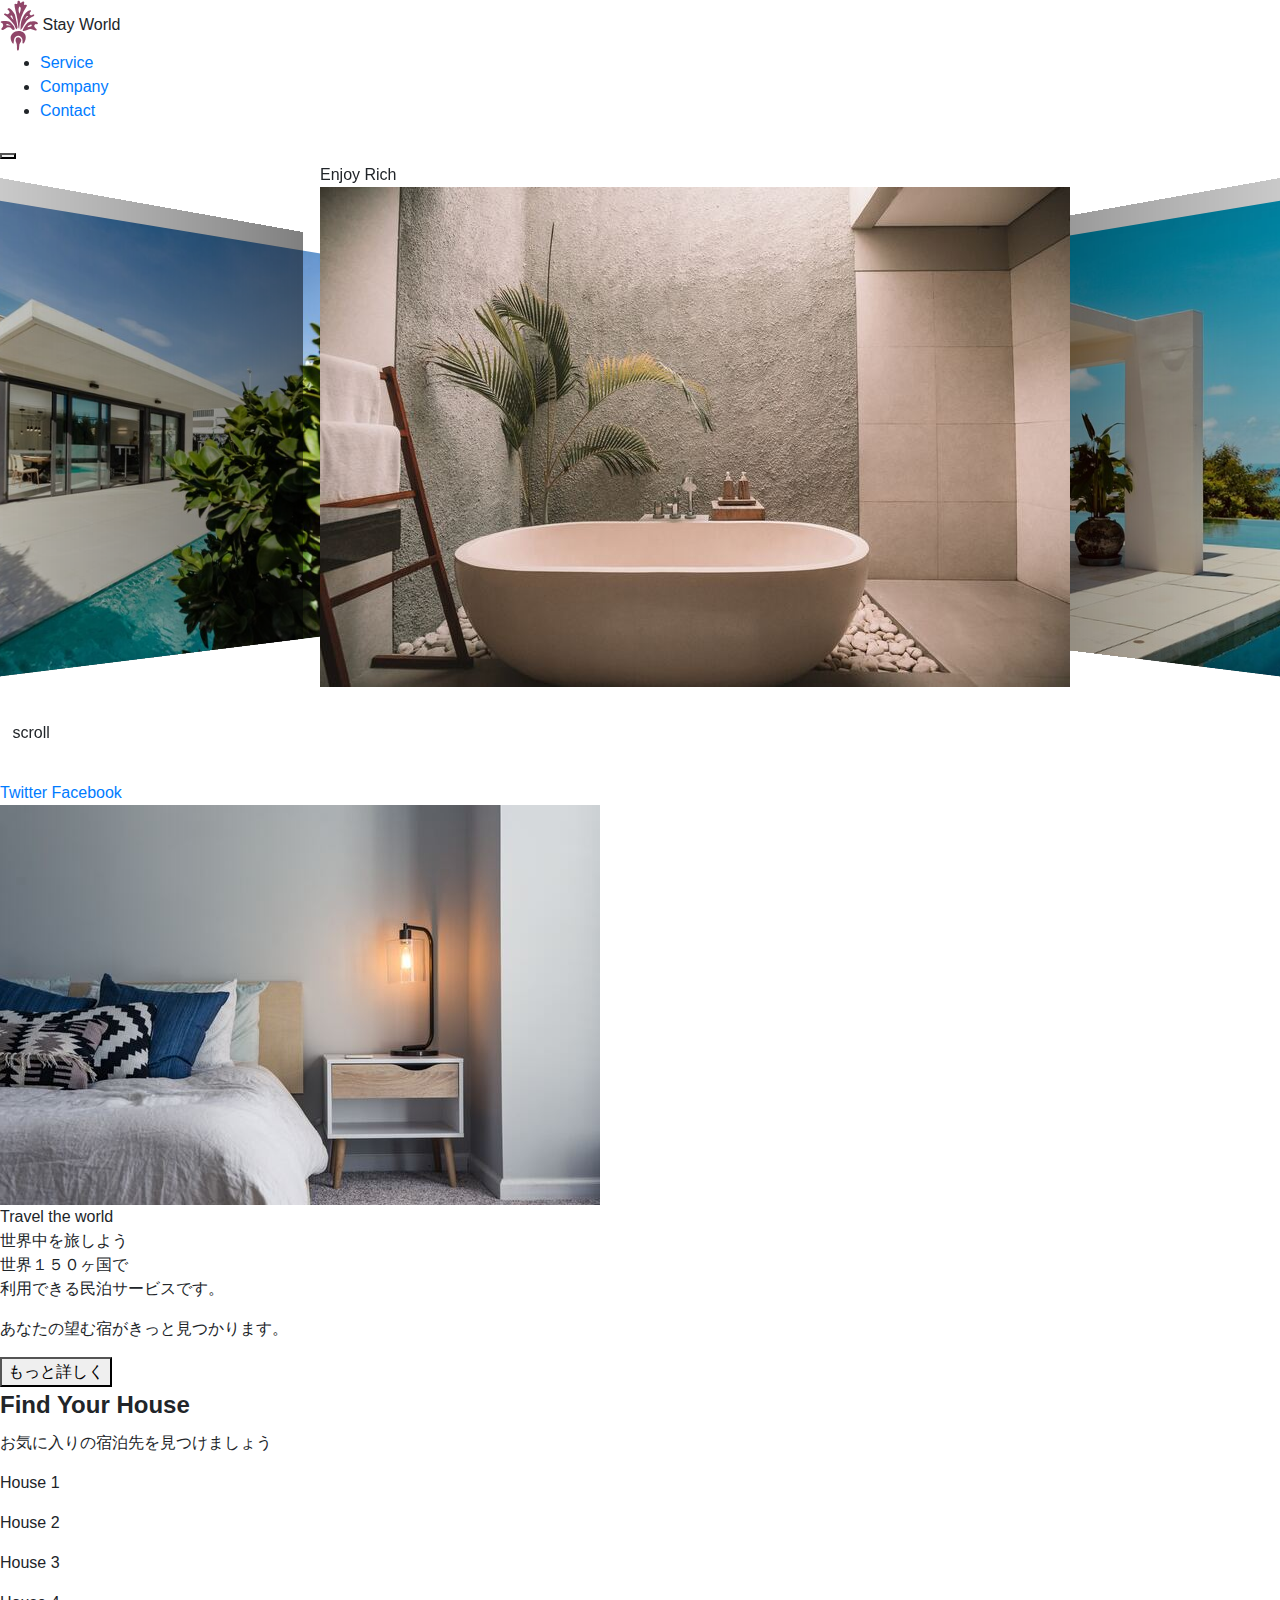
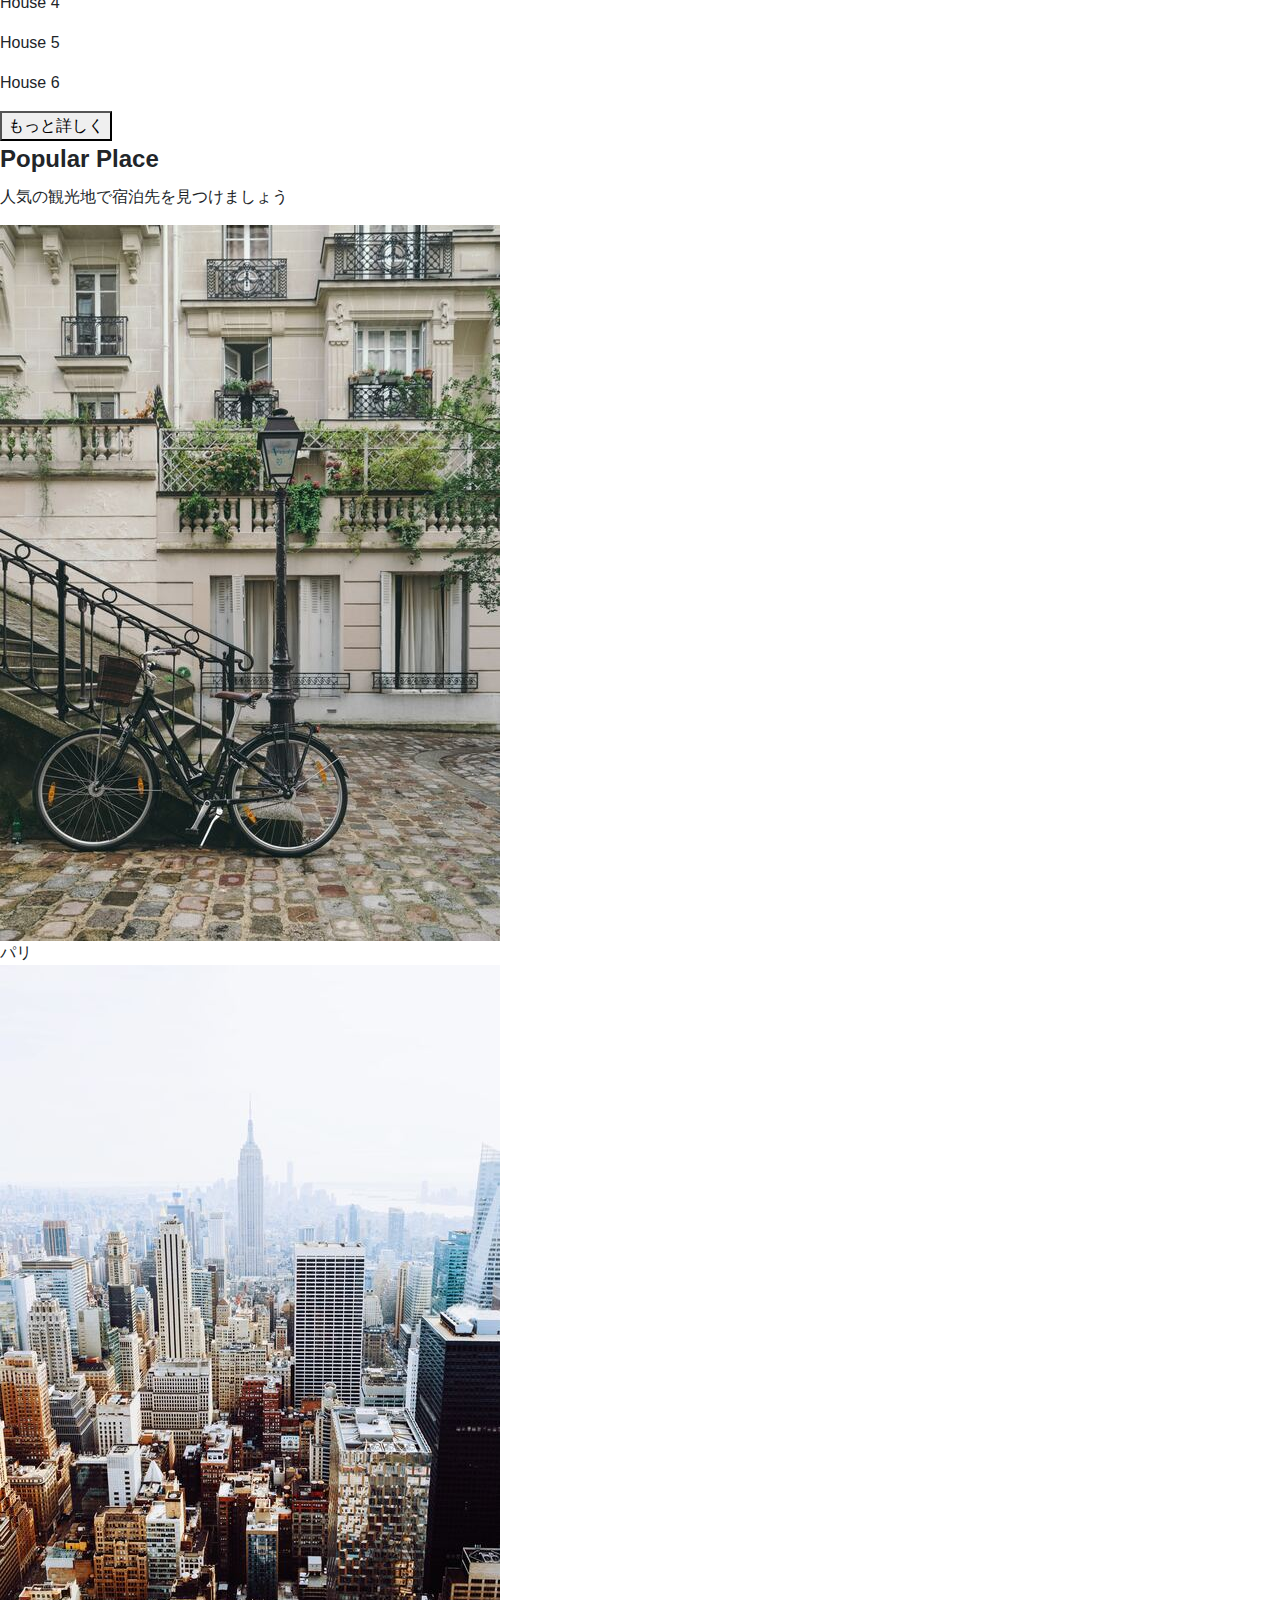
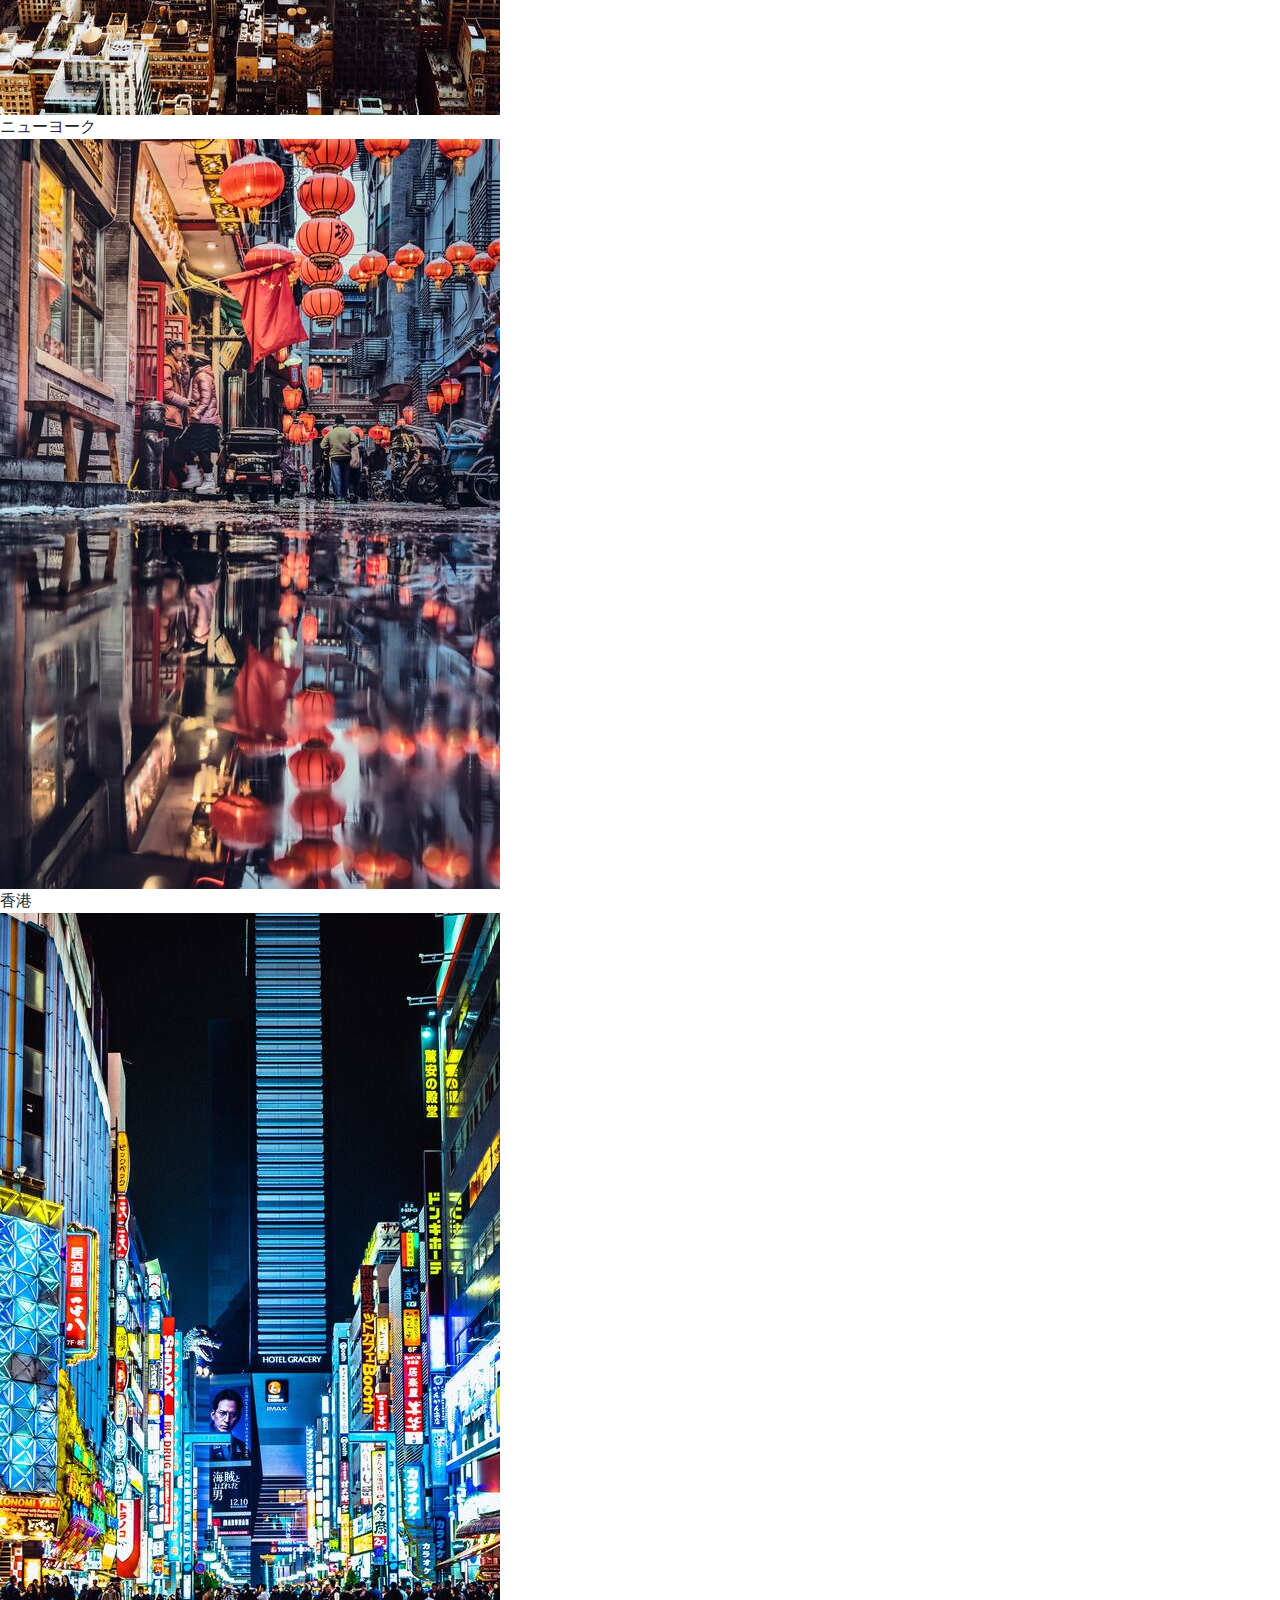
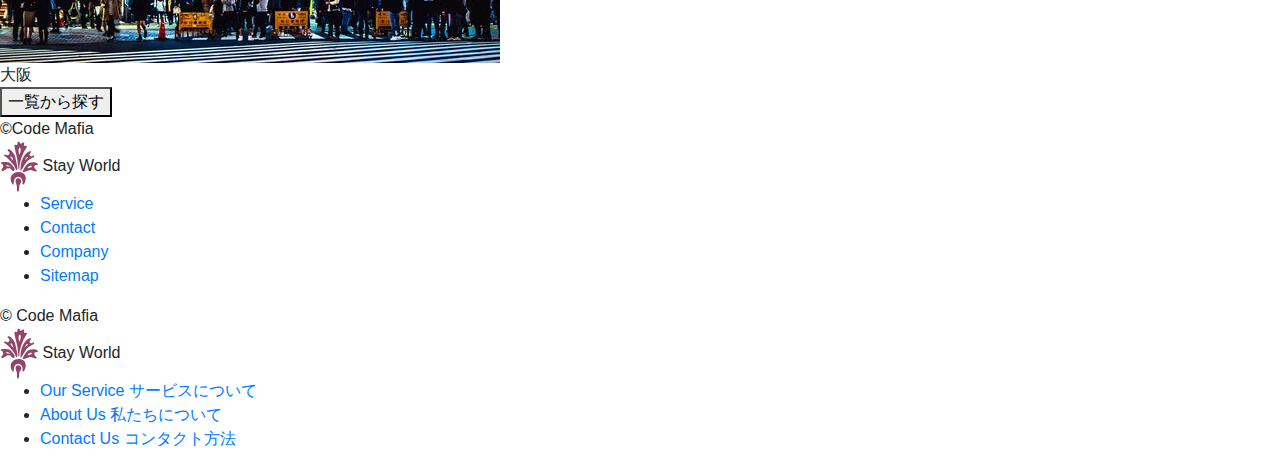
<file: front-dev-tutorial-master/999_サンプルサイト_部品/index.html>
<!DOCTYPE html>
<html lang="ja">
  <head>
    <meta charset="UTF-8" />
    <meta name="viewport" content="width=device-width, initial-scale=1.0" />
    <meta http-equiv="X-UA-Compatible" content="ie=edge" />
    <title>StayWorld</title>
    <meta name="description" content="This site is a test site.">
    <link rel="icon" href="images/favicon.png">
    <link rel="stylesheet" href="styles/loader.css">
    <script src="scripts/vendors/pace.js"></script>
    <link href="https://fonts.googleapis.com/css2?family=Kameron:wght@400;700&family=Noto+Sans+JP:wght@500&display=swap" rel="stylesheet">
    <link rel="stylesheet" href="styles/vendors/bootstrap-reboot.css" />
    <link rel="stylesheet" href="styles/vendors/swiper.min.css" />
    <link rel="stylesheet" href="styles/style.css" />
  </head>
  <body>
    <div id="global-container">
      <div id="container">
        <div class="mobile-menu__cover"></div>
        <div class="nav-trigger"></div>
        <header class="header">
          <div class="header__inner appear up">
            <div class="logo item">
              <img src="images/logo.svg" alt="" class="logo__img" />
              <span class="logo__stay">Stay</span>
              <span class="logo__world">World</span>
            </div>
            <nav class="header__nav">
              <ul class="header__ul">
                <li class="header__li item"><a href="#">Service</a></li>
                <li class="header__li item"><a href="#">Company</a></li>
                <li class="header__li item">
                  <a class="btn filled" href="#">Contact</a>
                </li>
              </ul>
            </nav>
            <button class="mobile-menu__btn">
              <span></span>
              <span></span>
              <span></span>
            </button>
          </div>
        </header>
        <div id="content">
          <div class="hero">
            <div class="swiper-container">
              <div class="swiper-wrapper">
                <div class="swiper-slide">
                  <div class="hero__title">Enjoy Rich</div>
                  <img src="images/image-1.jpg" alt="" />
                </div>
                <div class="swiper-slide">
                  <div class="hero__title">Fantastic</div>
                  <img src="images/image-2.jpg" alt="" />
                </div>
                <div class="swiper-slide">
                  <div class="hero__title">Experience</div>
                  <img src="images/image-3.jpg" alt="" />
                </div>
              </div>
              <div class="hero__footer">
                <img class="hero__downarrow" src="images/arrow.svg" />
                <span class="hero__scrolltext">scroll</span>
              </div>
            </div>
          </div>
          <div id="main-content">
            <aside class="side left">
              <div class="side__inner">
                <a class="twitter icon tween-animate-title" href="#">Twitter</a>
                <a class="fb icon tween-animate-title" href="#">Facebook</a>
              </div>
            </aside>
            <main>
              <section class="travel">
                <div class="travel__inner">
                  <div class="travel__img cover-slide">
                    <img
                      class="img-zoom"
                      src="images/image-travel.jpg"
                      alt=""
                    />
                  </div>
                  <div class="travel__texts appear left">
                    <div class="travel__texts-inner">
                      <div class="travel__title main-title item">
                        <span class="purple">Travel</span>
                        <span>the world</span>
                      </div>
                      <div class="travel__sub sub-title item">世界中を旅しよう</div>
                      <div class="travel__description item">
                        <p>
                          世界１５０ヶ国で<br />利用できる民泊サービスです。
                        </p>
                        <p>あなたの望む宿がきっと見つかります。</p>
                      </div>
                      <div class="travel__btn item">
                        <button class="btn filled">もっと詳しく</button>
                      </div>
                    </div>
                  </div>
                </div>
              </section>
              <section class="houses">
                <div>
                  <h2 class="main-title tween-animate-title">Find Your House</h2>
                  <p class="sub-title tween-animate-title">お気に入りの宿泊先を見つけましょう</p>
                </div>
                <div class="houses__inner">
                  <div class="houses__item">
                    <div class="cover-slide hover-darken">
                      <div
                        class="bg-img-zoom img-bg50"
                        style="background-image: url(images/villa-1.jpg)"
                      ></div>
                    </div>
                    <p class="houses__title">House 1</p>
                  </div>
                  <div class="houses__item">
                    <div class="cover-slide hover-darken">
                      <div
                        class="bg-img-zoom img-bg50"
                        style="background-image: url(images/villa-2.jpg)"
                      ></div>
                    </div>
                    <p class="houses__title">House 2</p>
                  </div>
                  <div class="houses__item">
                    <div class="cover-slide hover-darken">
                      <div
                        class="bg-img-zoom img-bg50"
                        style="background-image: url(images/villa-3.jpg)"
                      ></div>
                    </div>
                    <p class="houses__title">House 3</p>
                  </div>
                  <div class="houses__item">
                    <div class="cover-slide hover-darken">
                      <div
                        class="bg-img-zoom img-bg50"
                        style="background-image: url(images/villa-4.jpg)"
                      ></div>
                    </div>
                    <p class="houses__title">House 4</p>
                  </div>
                  <div class="houses__item">
                    <div class="cover-slide hover-darken">
                      <div
                        class="bg-img-zoom img-bg50"
                        style="background-image: url(images/villa-5.jpg)"
                      ></div>
                    </div>
                    <p class="houses__title">House 5</p>
                  </div>
                  <div class="houses__item">
                    <div class="cover-slide hover-darken">
                      <div
                        class="bg-img-zoom img-bg50"
                        style="background-image: url(images/villa-6.jpg)"
                      ></div>
                    </div>
                    <p class="houses__title">House 6</p>
                  </div>
                  <div class="houses__btn appear up">
                    <button class="btn slide-bg item">もっと詳しく</button>
                  </div>
                </div>
              </section>
              <section class="popular">
                <div class="popular__header">
                  <h2 class="main-title tween-animate-title">Popular Place</h2>
                  <p class="sub-title tween-animate-title">人気の観光地で宿泊先を見つけましょう</p>
                </div>
                <div class="popular__inner appear up">
                  <div class="popular__container">
                    <div class="popular__item item">
                      <div class="popular__img">
                        <img src="images/image-p1.jpg" alt="" />
                      </div>
                      <div class="popular__title">パリ</div>
                    </div>
                    <div class="popular__item item">
                      <div class="popular__img">
                        <img src="images/image-p2.jpg" alt="" />
                      </div>
                      <div class="popular__title">ニューヨーク</div>
                    </div>
                    <div class="popular__item item">
                      <div class="popular__img">
                        <img src="images/image-p3.jpg" alt="" />
                      </div>
                      <div class="popular__title">香港</div>
                    </div>
                    <div class="popular__item item">
                      <div class="popular__img">
                        <img src="images/image-p4.jpg" alt="" />
                      </div>
                      <div class="popular__title">大阪</div>
                    </div>
                    <div class="popular__btn appear up">
                      <button class="btn cover-3d item">
                        <span>
                          一覧から探す
                        </span>
                      </button>
                    </div>
                  </div>
                </div>
              </section>
            </main>
            <aside class="side right">
              <div class="side__inner">
                <span class="tween-animate-title">&copy;Code Mafia</span>
              </div>
            </aside>
          </div>
        </div>
        <footer class="footer appear up">
          <div class="logo item">
            <img src="images/logo.svg" alt="" class="logo__img" />
            <span class="logo__stay">Stay</span>
            <span class="logo__world">World</span>
          </div>
          <nav class="footer__nav">
            <ul class="footer__ul">
              <li class="footer__li item"><a href="#">Service</a></li>
              <li class="footer__li item"><a href="#">Contact</a></li>
              <li class="footer__li item"><a href="#">Company</a></li>
              <li class="footer__li item"><a href="#">Sitemap</a></li>
            </ul>
            <div class="footer__copyright item">
              &copy; Code Mafia
            </div>
          </nav>
        </footer>
      </div>
      <nav class="mobile-menu">
        <div class="logo">
          <img src="images/logo.svg" alt="" class="logo__img" />
          <span class="logo__stay">Stay</span>
          <span class="logo__world">World</span>
        </div>
        <ul class="mobile-menu__main">
          <li class="mobile-menu__item">
            <a class="mobile-menu__link" href="#">
              <span class="main-title">Our Service</span>
              <span class="sub-title">サービスについて</span>
            </a>
          </li>
          <li class="mobile-menu__item">
            <a class="mobile-menu__link" href="#">
              <span class="main-title">About Us</span>
              <span class="sub-title">私たちについて</span>
            </a>
          </li>
          <li class="mobile-menu__item">
            <a class="mobile-menu__link" href="#">
              <span class="main-title">Contact Us</span>
              <span class="sub-title">コンタクト方法</span>
            </a>
          </li>
        </ul>
      </nav>
    </div>
    <script src="scripts/vendors/swiper.min.js"></script>
    <script src="scripts/vendors/TweenMax.min.js"></script>
    <script src="scripts/vendors/scroll-polyfill.js"></script>
    <script src="scripts/libs/scroll.js"></script>
    <script src="scripts/libs/text-animation.js"></script>
    <script src="scripts/libs/hero-slider.js"></script>
    <script src="scripts/libs/mobile-menu.js"></script>
    <script src="scripts/main.js"></script>
  </body>
</html>
</file>
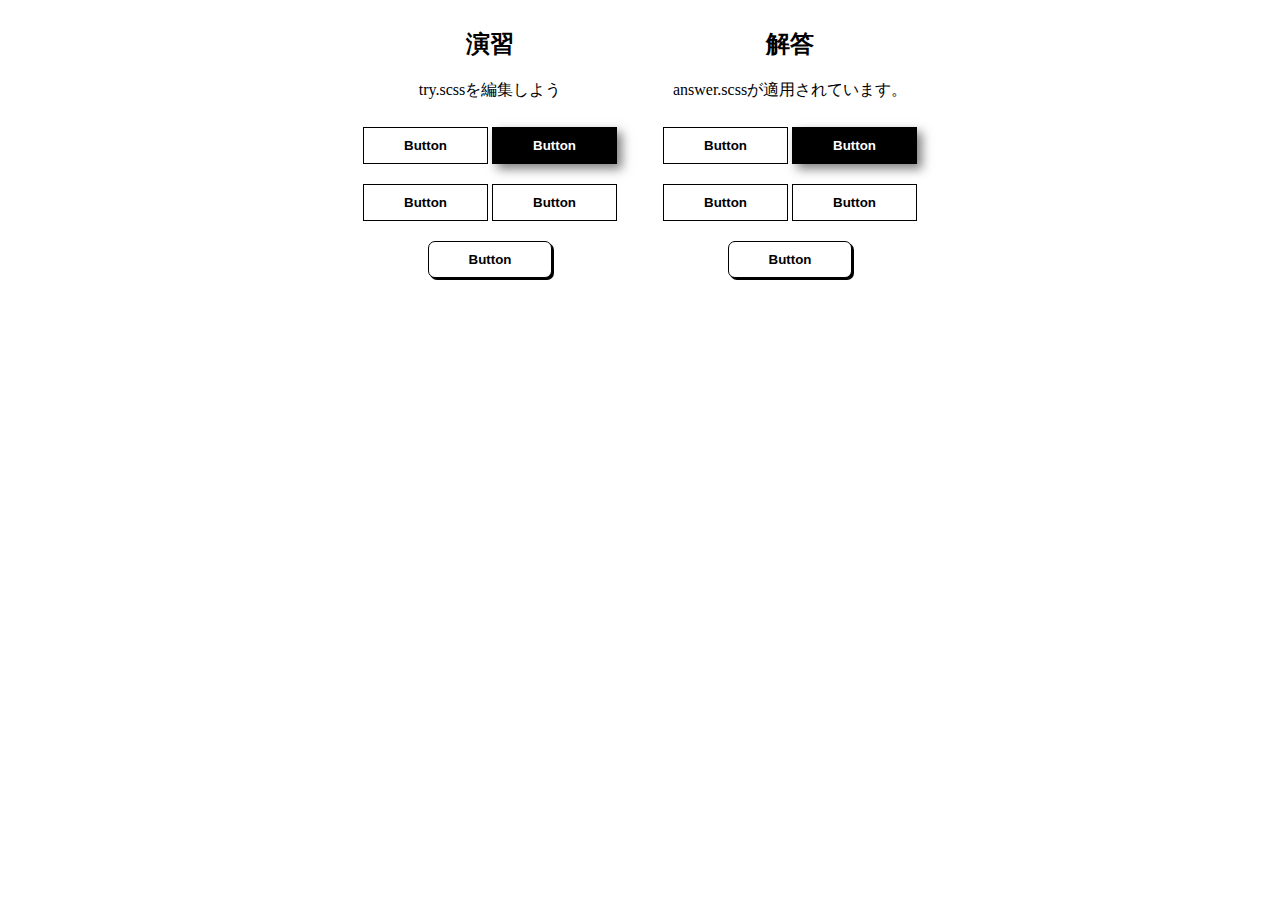
<file: front-dev-tutorial-master/02_HTMLとCSSを極める（トランジション編）/030_演習_色んなボタンを作ってみよう/index.html>
<!DOCTYPE html>
<html lang="en">

<head>
  <meta charset="UTF-8" />
  <meta name="viewport" content="width=device-width, initial-scale=1.0" />
  <meta http-equiv="X-UA-Compatible" content="ie=edge" />
  <title>Document</title>
  <!-- チャレンジしてみよう -->
  <link rel="stylesheet" href="try.css" />
  <!-- 解答例　-->
  <link rel="stylesheet" href="answer.css" />
</head>

<body>
  <div id="container">
    <div class="try">
      <h2>演習</h2>
      <p>try.scssを編集しよう</p>
      <button class="btn float">Button</button>
      <button class="btn filled">Button</button>
      <button class="btn letter-spacing">Button</button>
      <button class="btn shadow">Button</button>
      <button class="btn solid">Button</button>
    </div>
    <div class="answer">
      <h2>解答</h2>
      <p>answer.scssが適用されています。</p>
      <button class="btn float">Button</button>
      <button class="btn filled">Button</button>
      <button class="btn letter-spacing">Button</button>
      <button class="btn shadow">Button</button>
      <button class="btn solid">Button</button>
    </div>
  </div>
</body>

</html>
</file>
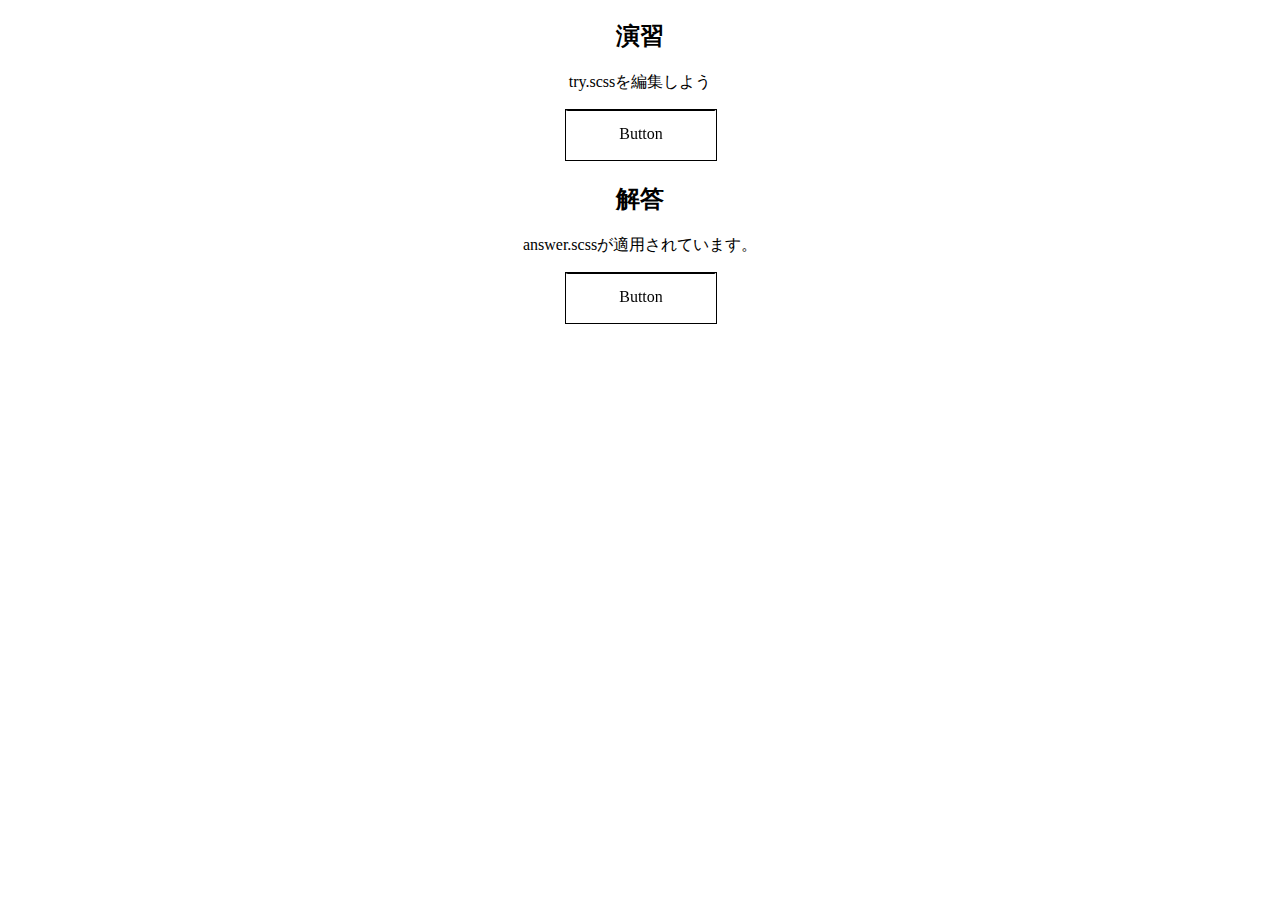
<file: front-dev-tutorial-master/02_HTMLとCSSを極める（トランジション編）/090_発展_演習_3Dアニメーション２/index.html>
<!DOCTYPE html>
<html lang="en">

<head>
  <meta charset="UTF-8" />
  <meta name="viewport" content="width=device-width, initial-scale=1.0" />
  <meta http-equiv="X-UA-Compatible" content="ie=edge" />
  <title>Document</title>
  <!-- チャレンジしてみよう -->
  <link rel="stylesheet" href="try.css" />
  <!-- 解答例　-->
  <link rel="stylesheet" href="answer.css" />
</head>

<body>
  <div id="container">
    <div class="try">
      <h2>演習</h2>
      <p>try.scssを編集しよう</p>
      <a class="btn cubic"><span class="hovering">Now, Hovering</span><span class="default">Button</span></a>
    </div>
    <div class="answer">
      <h2>解答</h2>
      <p>answer.scssが適用されています。</p>
      <a class="btn cubic"><span class="hovering">Now, Hovering</span><span class="default">Button</span></a>
    </div>
  </div>
</body>

</html>
</file>
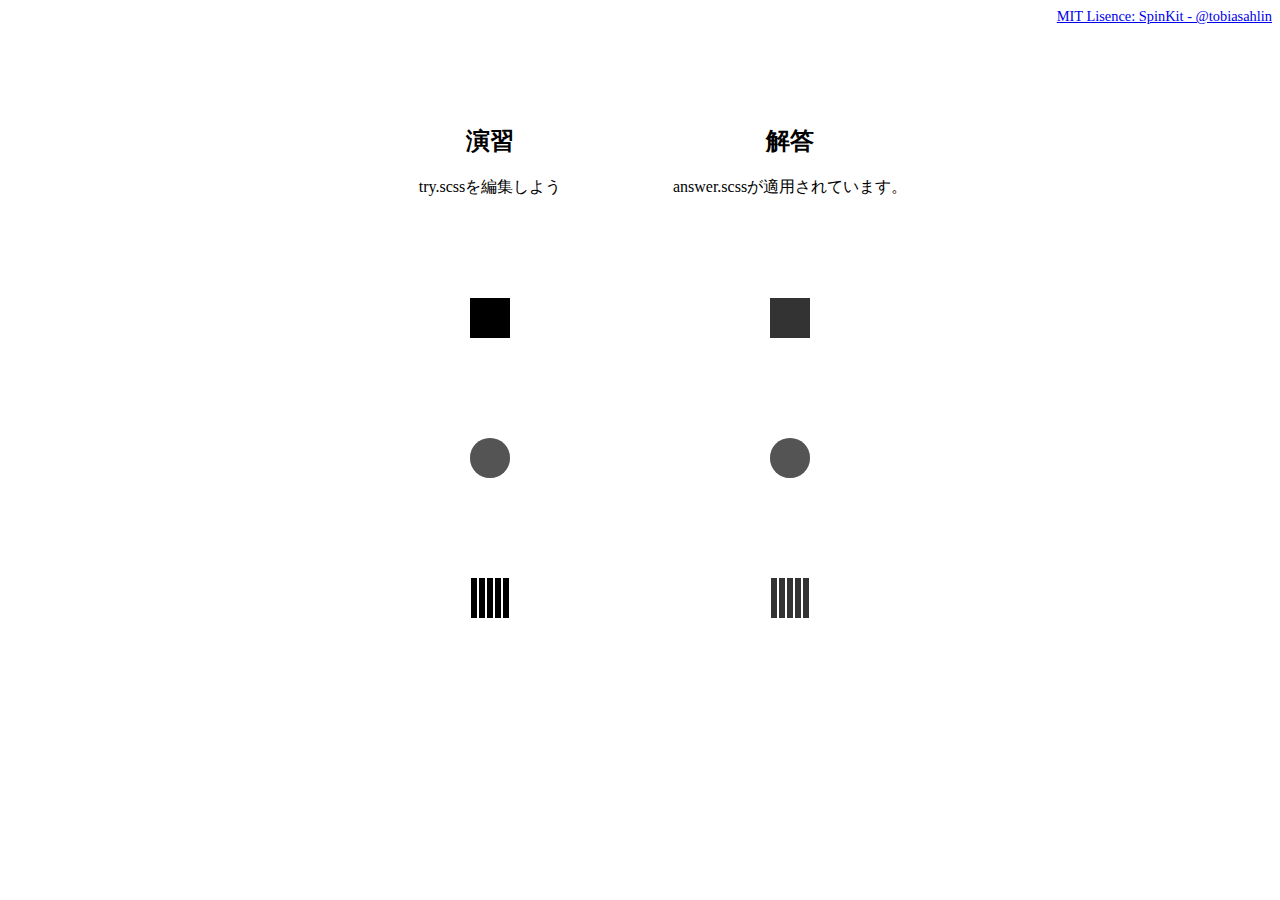
<file: front-dev-tutorial-master/03_HTMLとCSSを極める（アニメーション編）/060_演習_色んなローダーを作ってみよう/index.html>
<!DOCTYPE html>
<html lang="en">

<head>
  <meta charset="UTF-8" />
  <meta name="viewport" content="width=device-width, initial-scale=1.0" />
  <meta http-equiv="X-UA-Compatible" content="ie=edge" />
  <title>Document</title>
  <!-- チャレンジしてみよう -->
  <link rel="stylesheet" href="try.css" />
  <!-- 解答例　-->
  <link rel="stylesheet" href="answer.css" />
</head>

<body>
  <div class="copyright">
    <a target="_blank" href="https://github.com/tobiasahlin/SpinKit">MIT Lisence: SpinKit - @tobiasahlin</a>
  </div>
  <div id="container">
    <div class="try">
      <h2>演習</h2>
      <p>try.scssを編集しよう</p>
      <div class="spinner"></div>
      <div class="double-spinner">
        <div></div>
        <div></div>
      </div>
      <div class="rect-spinner">
        <div></div>
        <div></div>
        <div></div>
        <div></div>
        <div></div>
      </div>
    </div>
    <div class="answer">
      <h2>解答</h2>
      <p>answer.scssが適用されています。</p>
      <div class="spinner"></div>
      <div class="double-spinner">
        <div></div>
        <div></div>
      </div>
      <div class="rect-spinner">
        <div></div>
        <div></div>
        <div></div>
        <div></div>
        <div></div>
      </div>
    </div>
</body>

</html>
</file>
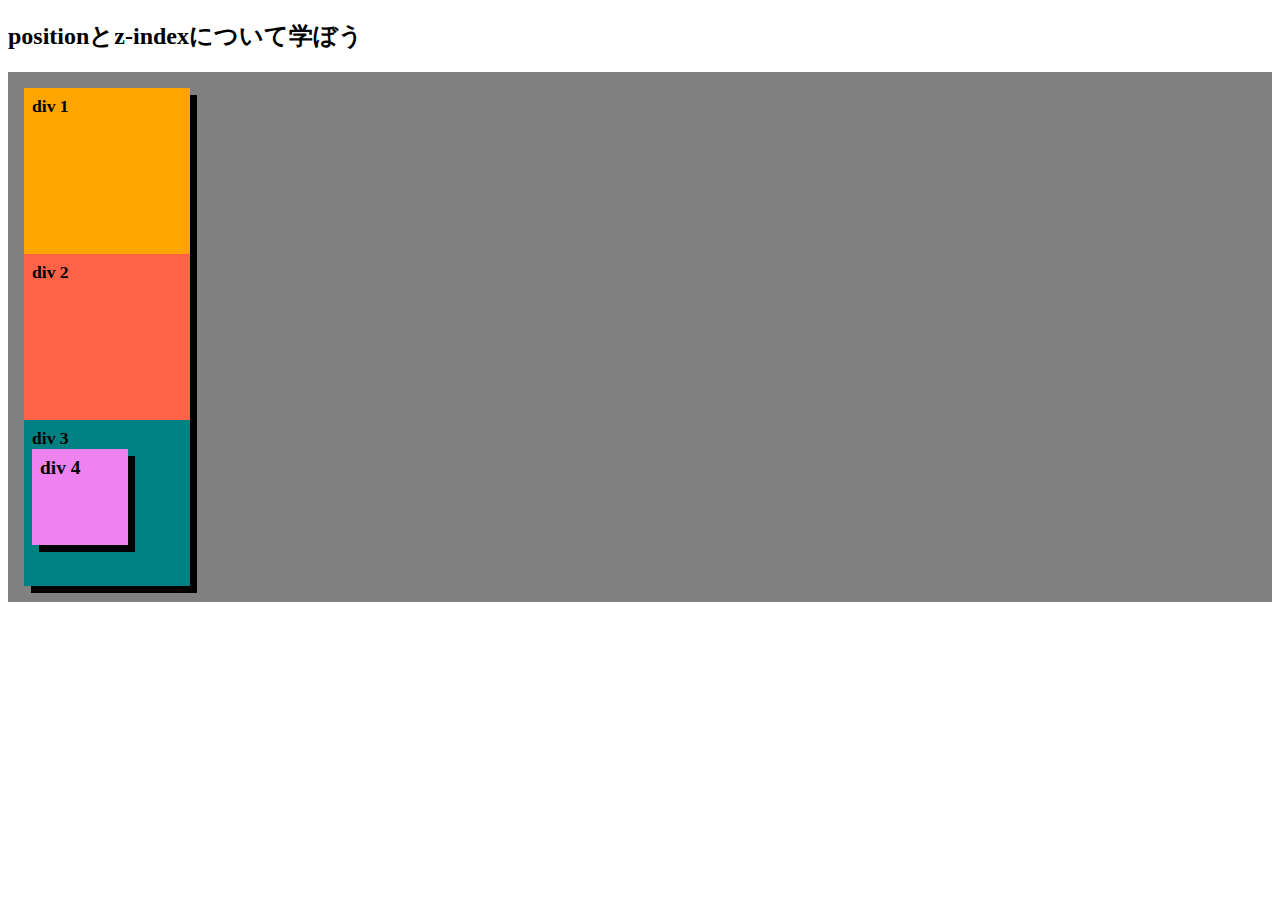
<file: front-dev-tutorial-master/02_HTMLとCSSを極める（トランジション編）/050_positionとz-indexについて学ぼう/end/index.html>
<!DOCTYPE html>
<html lang="en">
  <head>
    <meta charset="UTF-8" />
    <meta name="viewport" content="width=device-width, initial-scale=1.0" />
    <meta http-equiv="X-UA-Compatible" content="ie=edge" />
    <title>Document</title>
    <!-- スタイル読み込み -->
    <link rel="stylesheet" href="style.css" />
  </head>
  <body>
    <h2>positionとz-indexについて学ぼう</h2>
    <section id="container">
      <div class="div-1">div 1</div>
      <div class="div-2">div 2</div>
      <div class="div-3">
        div 3
        <div class="div-4">div 4</div>
      </div>
    </section>
  </body>
</html>
</file>
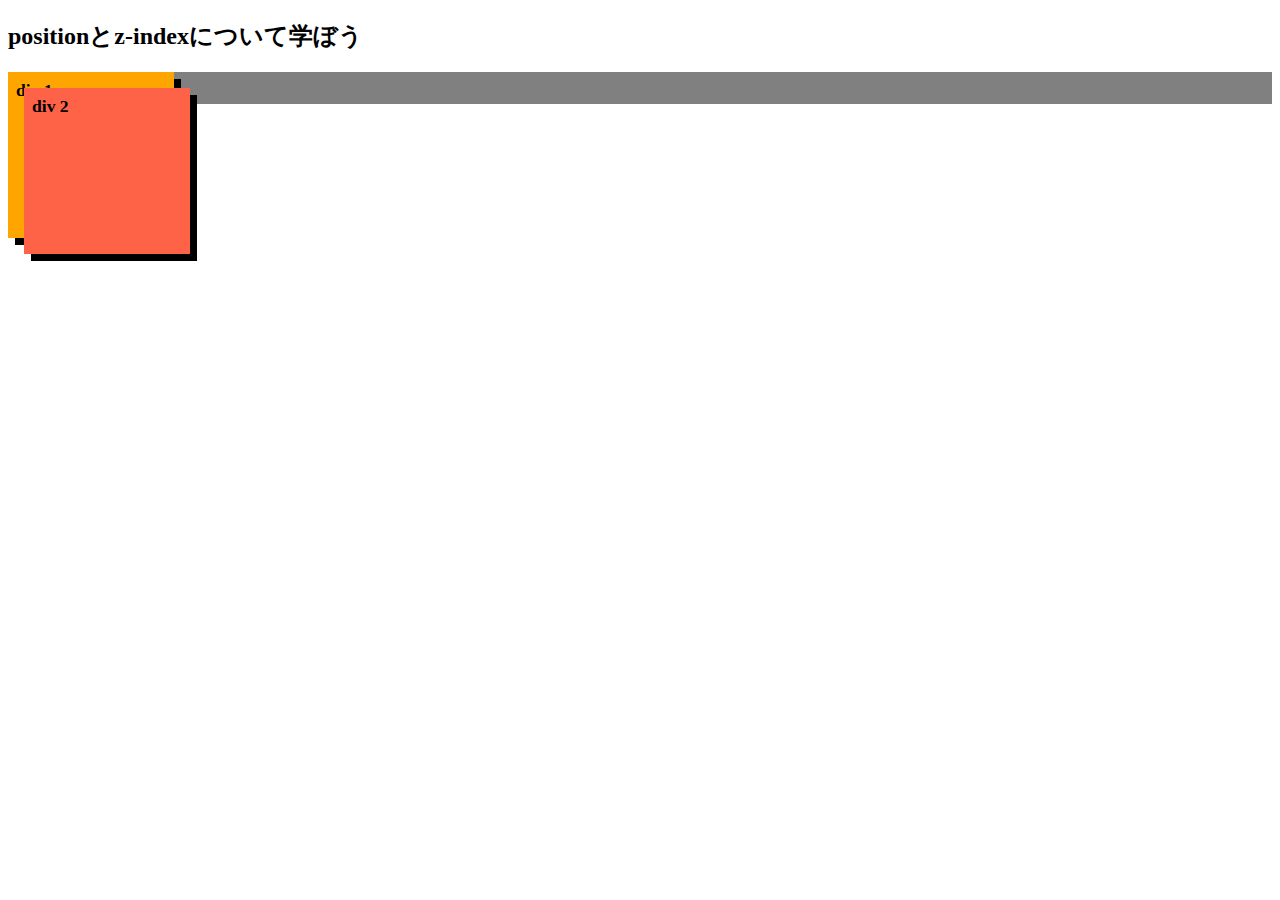
<file: front-dev-tutorial-master/02_HTMLとCSSを極める（トランジション編）/050_positionとz-indexについて学ぼう/start/index.html>
<!DOCTYPE html>
<html lang="en">
  <head>
    <meta charset="UTF-8" />
    <meta name="viewport" content="width=device-width, initial-scale=1.0" />
    <meta http-equiv="X-UA-Compatible" content="ie=edge" />
    <title>Document</title>
    <!-- スタイル読み込み -->
    <link rel="stylesheet" href="style.css" />
  </head>
  <body>
    <h2>positionとz-indexについて学ぼう</h2>
    <section id="container">
      <div class="div-1">div 1</div>
      <div class="div-2">div 2</div>
      <!-- <div class="div-3">
        div 3
        <div class="div-4">div 4</div>
      </div> -->
    </section>
  </body>
</html>
</file>
<file: front-dev-tutorial-master/999_サンプルサイト_部品/styles/loader.css>
.pace-done #global-container {
  -webkit-transition: opacity 1s;
  transition: opacity 1s;
  opacity: 1;
}

#global-container {
  opacity: 0;
}

.pace {
  z-index: 2000;
  position: fixed;
  margin: auto;
  top: 0;
  left: 0;
  right: 0;
  bottom: 0;
  width: 100px;
  height: 100px;
}

.pace .pace-progress {
  -webkit-transform: none !important;
          transform: none !important;
  text-align: center;
}

.pace .pace-progress::after {
  content: attr(data-progress-text);
  display: block;
  font-weight: 100;
  font-size: 2em;
  font-family: 'Helvetica Neue', 'Yu Gothic', 'Meiryo', sans-serif;
  color: #535353;
}

.pace.pace-inactive {
  display: none;
}

.pace-progress-inner {
  width: 40px;
  height: 40px;
  background-color: #904669;
  margin: 0 auto;
  -webkit-animation-name: sk-rotateplane;
          animation-name: sk-rotateplane;
  -webkit-animation-duration: 1.2s;
          animation-duration: 1.2s;
  -webkit-animation-timing-function: ease-in-out;
          animation-timing-function: ease-in-out;
  -webkit-animation-delay: 0s;
          animation-delay: 0s;
  -webkit-animation-iteration-count: infinite;
          animation-iteration-count: infinite;
  -webkit-animation-direction: normal;
          animation-direction: normal;
  -webkit-animation-fill-mode: forwards;
          animation-fill-mode: forwards;
}

@-webkit-keyframes sk-rotateplane {
  0% {
    -webkit-transform: perspective(120px) rotateX(0deg) rotateY(0deg);
            transform: perspective(120px) rotateX(0deg) rotateY(0deg);
  }
  50% {
    -webkit-transform: perspective(120px) rotateX(-180deg) rotateY(0deg);
            transform: perspective(120px) rotateX(-180deg) rotateY(0deg);
  }
  100% {
    -webkit-transform: perspective(120px) rotateX(-180deg) rotateY(-180deg);
            transform: perspective(120px) rotateX(-180deg) rotateY(-180deg);
  }
}

@keyframes sk-rotateplane {
  0% {
    -webkit-transform: perspective(120px) rotateX(0deg) rotateY(0deg);
            transform: perspective(120px) rotateX(0deg) rotateY(0deg);
  }
  50% {
    -webkit-transform: perspective(120px) rotateX(-180deg) rotateY(0deg);
            transform: perspective(120px) rotateX(-180deg) rotateY(0deg);
  }
  100% {
    -webkit-transform: perspective(120px) rotateX(-180deg) rotateY(-180deg);
            transform: perspective(120px) rotateX(-180deg) rotateY(-180deg);
  }
}
/*# sourceMappingURL=loader.css.map */
</file>
<file: front-dev-tutorial-master/999_サンプルサイト_部品/styles/style.css>
@charset "UTF-8";
/******************************************************************

Stylesheet: ベーススタイル

******************************************************************/
@media (min-width: 480px) {
  /******************************************************************

Stylesheet: 480px以上(スマホの横向き)のモニタで適用

******************************************************************/
}

@media (min-width: 600px) {
  /******************************************************************

Stylesheet: 600px以上のタブレットやモニタで適用

******************************************************************/
}

@media (min-width: 960px) {
  /******************************************************************

Stylesheet: 960px以上のモニタで適用

******************************************************************/
}

@media (min-width: 1280px) {
  /******************************************************************

Stylesheet: 1280px以上のモニタで適用

******************************************************************/
}

@media (-webkit-min-device-pixel-ratio: 2), (min-resolution: 192dpi) {
  /******************************************************************

Stylesheet: Retinaディスプレイで適用

******************************************************************/
  /* 

EXAMPLE 
.icon {
	background: url(images/test@2x.png) no-repeat;
	background-size: 24px 24px;
}

*/
}

@media print {
  /******************************************************************

Stylesheet: プリンタのみに適用

******************************************************************/
}
/*# sourceMappingURL=style.css.map */
</file>
<file: front-dev-tutorial-master/02_HTMLとCSSを極める（トランジション編）/030_演習_色んなボタンを作ってみよう/try.css>
@charset "UTF-8";
.try .btn {
  position: relative;
  display: inline-block;
  background-color: white;
  border: 1px solid black;
  font-weight: 600;
  padding: 10px 40px;
  margin: 10px auto;
  cursor: pointer;
  -webkit-transition: all 0.3s;
  transition: all 0.3s;
  color: black;
  text-decoration: none !important;
  /* ここにボタンのスタイルを追加していこう */
}

.try .btn.float:hover {
  background-color: black;
  color: white;
  -webkit-box-shadow: 5px 5px 10px 0px rgba(0, 0, 0, 0.5);
          box-shadow: 5px 5px 10px 0px rgba(0, 0, 0, 0.5);
}

.try .btn.filled {
  background-color: black;
  color: white;
  -webkit-box-shadow: 5px 5px 10px 0px rgba(0, 0, 0, 0.5);
          box-shadow: 5px 5px 10px 0px rgba(0, 0, 0, 0.5);
}

.try .btn.filled:hover {
  background-color: white;
  color: black;
  -webkit-box-shadow: 0px 0px 0px 0px rgba(0, 0, 0, 0.5);
          box-shadow: 0px 0px 0px 0px rgba(0, 0, 0, 0.5);
}

.try .btn.letter-spacing:hover {
  background-color: black;
  color: white;
  letter-spacing: 3px;
}

.try .btn.shadow:hover {
  -webkit-transform: translate(-2.5px, -2.5px);
          transform: translate(-2.5px, -2.5px);
  -webkit-box-shadow: 5px 5px 0 0 black;
          box-shadow: 5px 5px 0 0 black;
}

.try .btn.solid {
  -webkit-box-shadow: 2px 2px 0 0 black;
          box-shadow: 2px 2px 0 0 black;
  border-radius: 7px;
}

.try .btn.solid:hover {
  -webkit-transform: translate(2px, 2px);
          transform: translate(2px, 2px);
  -webkit-box-shadow: none;
          box-shadow: none;
}
/*# sourceMappingURL=try.css.map */
</file>
<file: front-dev-tutorial-master/02_HTMLとCSSを極める（トランジション編）/030_演習_色んなボタンを作ってみよう/answer.css>
#container {
  text-align: center;
  display: -webkit-box;
  display: -ms-flexbox;
  display: flex;
  -webkit-box-pack: center;
      -ms-flex-pack: center;
          justify-content: center;
}

#container > div {
  -ms-flex-preferred-size: 300px;
      flex-basis: 300px;
}

.answer .btn {
  position: relative;
  display: inline-block;
  background-color: white;
  border: 1px solid black;
  font-weight: 600;
  padding: 10px 40px;
  margin: 10px auto;
  cursor: pointer;
  -webkit-transition: all 0.3s;
  transition: all 0.3s;
  color: black;
  text-decoration: none !important;
}

.answer .btn.float:hover {
  background-color: black;
  color: white;
  -webkit-box-shadow: 5px 5px 10px 0 rgba(0, 0, 0, 0.5);
          box-shadow: 5px 5px 10px 0 rgba(0, 0, 0, 0.5);
}

.answer .btn.filled {
  background-color: black;
  color: white;
  -webkit-box-shadow: 5px 5px 10px 0 rgba(0, 0, 0, 0.5);
          box-shadow: 5px 5px 10px 0 rgba(0, 0, 0, 0.5);
}

.answer .btn.filled:hover {
  background-color: white;
  color: black;
  -webkit-box-shadow: none;
          box-shadow: none;
}

.answer .btn.letter-spacing:hover {
  background-color: black;
  letter-spacing: 3px;
  color: white;
}

.answer .btn.shadow {
  -webkit-box-shadow: none;
          box-shadow: none;
}

.answer .btn.shadow:hover {
  -webkit-transform: translate(-2.5px, -2.5px);
          transform: translate(-2.5px, -2.5px);
  -webkit-box-shadow: 5px 5px 0 0 black;
          box-shadow: 5px 5px 0 0 black;
}

.answer .btn.solid {
  -webkit-box-shadow: 2px 2px 0 0 black;
          box-shadow: 2px 2px 0 0 black;
  border-radius: 7px;
}

.answer .btn.solid:hover {
  -webkit-transform: translate(2px, 2px);
          transform: translate(2px, 2px);
  -webkit-box-shadow: none;
          box-shadow: none;
}
/*# sourceMappingURL=answer.css.map */
</file>
<file: front-dev-tutorial-master/02_HTMLとCSSを極める（トランジション編）/090_発展_演習_3Dアニメーション２/try.css>
@charset "UTF-8";
#container {
  text-align: center;
}

.try .btn {
  position: relative;
  display: inline-block;
  -webkit-transform-style: preserve-3d;
          transform-style: preserve-3d;
  -webkit-perspective-origin: center center -25px;
          perspective-origin: center center -25px;
  -webkit-perspective: 300px;
          perspective: 300px;
  width: 150px;
  height: 50px;
  margin: 0 auto;
  cursor: pointer;
}

.try .btn.cubic {
  /** スタイルをここに追加。*/
}

.try .btn.cubic span {
  position: absolute;
  top: 0;
  left: 0;
  width: 100%;
  height: 100%;
  border: 1px solid black;
  line-height: 48px;
  text-align: center;
  -webkit-transition: all 0.3s;
  transition: all 0.3s;
}

.try .btn.cubic .hovering {
  background-color: black;
  color: white;
  -webkit-transform: rotateX(90deg);
          transform: rotateX(90deg);
  -webkit-transform-origin: center center -25px;
          transform-origin: center center -25px;
}

.try .btn.cubic .default {
  background-color: white;
  color: black;
  -webkit-transform: rotateX(0);
          transform: rotateX(0);
  -webkit-transform-origin: center center -25px;
          transform-origin: center center -25px;
}

.try .btn.cubic:hover .hovering {
  -webkit-transform: rotateX(0);
          transform: rotateX(0);
}

.try .btn.cubic:hover .default {
  -webkit-transform: rotateX(-90deg);
          transform: rotateX(-90deg);
}
/*# sourceMappingURL=try.css.map */
</file>
<file: front-dev-tutorial-master/02_HTMLとCSSを極める（トランジション編）/090_発展_演習_3Dアニメーション２/answer.css>
#container {
  text-align: center;
}

.answer .btn {
  position: relative;
  display: inline-block;
  -webkit-transform-style: preserve-3d;
          transform-style: preserve-3d;
  -webkit-perspective: 300px;
          perspective: 300px;
  width: 150px;
  height: 50px;
  margin: 0 auto;
  cursor: pointer;
}

.answer .btn.cubic span {
  position: absolute;
  top: 0;
  left: 0;
  width: 100%;
  height: 100%;
  border: 1px solid black;
  line-height: 48px;
  text-align: center;
  -webkit-transition: all 0.3s;
  transition: all 0.3s;
  -webkit-transform-origin: center center -25px;
          transform-origin: center center -25px;
}

.answer .btn.cubic .hovering {
  background-color: black;
  color: white;
  -webkit-transform: rotateX(90deg);
          transform: rotateX(90deg);
}

.answer .btn.cubic .default {
  background-color: white;
  color: black;
  -webkit-transform: rotateX(0);
          transform: rotateX(0);
}

.answer .btn.cubic:hover .hovering {
  -webkit-transform: rotateX(0);
          transform: rotateX(0);
}

.answer .btn.cubic:hover .default {
  -webkit-transform: rotateX(-90deg);
          transform: rotateX(-90deg);
}
/*# sourceMappingURL=answer.css.map */
</file>
<file: front-dev-tutorial-master/03_HTMLとCSSを極める（アニメーション編）/060_演習_色んなローダーを作ってみよう/try.css>
@charset "UTF-8";
.try {
  /** ここに記述しよう */
}

.try .spinner {
  background-color: black;
  width: 40px;
  height: 40px;
  margin: 100px auto;
  -webkit-animation-name: sk-rotateplane2;
          animation-name: sk-rotateplane2;
  -webkit-animation-duration: 1.2s;
          animation-duration: 1.2s;
  -webkit-animation-timing-function: ease;
          animation-timing-function: ease;
  -webkit-animation-delay: 0s;
          animation-delay: 0s;
  -webkit-animation-iteration-count: infinite;
          animation-iteration-count: infinite;
  -webkit-animation-direction: normal;
          animation-direction: normal;
  -webkit-animation-fill-mode: forwards;
          animation-fill-mode: forwards;
}

@-webkit-keyframes sk-rotateplane2 {
  0% {
    -webkit-transform: rotateX(0);
            transform: rotateX(0);
  }
  50% {
    -webkit-transform: rotateX(-180deg) rotateY(0);
            transform: rotateX(-180deg) rotateY(0);
  }
  100% {
    -webkit-transform: rotateX(-180deg) rotateY(-180deg);
            transform: rotateX(-180deg) rotateY(-180deg);
  }
}

@keyframes sk-rotateplane2 {
  0% {
    -webkit-transform: rotateX(0);
            transform: rotateX(0);
  }
  50% {
    -webkit-transform: rotateX(-180deg) rotateY(0);
            transform: rotateX(-180deg) rotateY(0);
  }
  100% {
    -webkit-transform: rotateX(-180deg) rotateY(-180deg);
            transform: rotateX(-180deg) rotateY(-180deg);
  }
}

.try .double-spinner {
  width: 40px;
  height: 40px;
  position: relative;
  margin: 100px auto;
}

.try .double-spinner > div {
  width: 100%;
  height: 100%;
  border-radius: 50%;
  background-color: #333;
  position: absolute;
  top: 0;
  left: 0;
  opacity: 0.6;
  -webkit-animation-name: sk-bounce2;
          animation-name: sk-bounce2;
  -webkit-animation-duration: 2s;
          animation-duration: 2s;
  -webkit-animation-timing-function: ease-in-out;
          animation-timing-function: ease-in-out;
  -webkit-animation-delay: 0s;
          animation-delay: 0s;
  -webkit-animation-iteration-count: infinite;
          animation-iteration-count: infinite;
  -webkit-animation-direction: normal;
          animation-direction: normal;
  -webkit-animation-fill-mode: forwards;
          animation-fill-mode: forwards;
}

.try .double-spinner > div:nth-child(2) {
  -webkit-animation-delay: -1s;
          animation-delay: -1s;
}

@-webkit-keyframes sk-bounce2 {
  0%, 100% {
    -webkit-transform: scale(1);
            transform: scale(1);
  }
  50% {
    -webkit-transform: scale(0);
            transform: scale(0);
  }
}

@keyframes sk-bounce2 {
  0%, 100% {
    -webkit-transform: scale(1);
            transform: scale(1);
  }
  50% {
    -webkit-transform: scale(0);
            transform: scale(0);
  }
}

.try .rect-spinner {
  height: 40px;
  width: 50px;
  margin: 0 auto;
  text-align: center;
  letter-spacing: -2px;
}

.try .rect-spinner > div {
  display: inline-block;
  height: 100%;
  width: 6px;
  background-color: black;
  -webkit-animation-name: sk-stretchdelay2;
          animation-name: sk-stretchdelay2;
  -webkit-animation-duration: 1.2s;
          animation-duration: 1.2s;
  -webkit-animation-timing-function: ease-in-out;
          animation-timing-function: ease-in-out;
  -webkit-animation-delay: 0s;
          animation-delay: 0s;
  -webkit-animation-iteration-count: infinite;
          animation-iteration-count: infinite;
  -webkit-animation-direction: normal;
          animation-direction: normal;
  -webkit-animation-fill-mode: forwards;
          animation-fill-mode: forwards;
}

@-webkit-keyframes sk-stretchdelay2 {
  0%,
  40%,
  100% {
    -webkit-transform: scaleY(0.4);
            transform: scaleY(0.4);
  }
}

@keyframes sk-stretchdelay2 {
  0%,
  40%,
  100% {
    -webkit-transform: scaleY(0.4);
            transform: scaleY(0.4);
  }
}
/*# sourceMappingURL=try.css.map */
</file>
<file: front-dev-tutorial-master/03_HTMLとCSSを極める（アニメーション編）/060_演習_色んなローダーを作ってみよう/answer.css>
#container {
  text-align: center;
  display: -webkit-box;
  display: -ms-flexbox;
  display: flex;
  -webkit-box-pack: center;
      -ms-flex-pack: center;
          justify-content: center;
}

#container > div {
  -ms-flex-preferred-size: 300px;
      flex-basis: 300px;
}

.copyright {
  font-size: 0.9em;
  margin-bottom: 5rem;
  text-align: right;
}

.answer .spinner {
  width: 40px;
  height: 40px;
  background-color: #333;
  margin: 100px auto;
  -webkit-animation-name: sk-rotateplane;
          animation-name: sk-rotateplane;
  -webkit-animation-duration: 1.2s;
          animation-duration: 1.2s;
  -webkit-animation-timing-function: ease-in-out;
          animation-timing-function: ease-in-out;
  -webkit-animation-delay: 0s;
          animation-delay: 0s;
  -webkit-animation-iteration-count: infinite;
          animation-iteration-count: infinite;
  -webkit-animation-direction: normal;
          animation-direction: normal;
  -webkit-animation-fill-mode: forwards;
          animation-fill-mode: forwards;
}

@-webkit-keyframes sk-rotateplane {
  0% {
    -webkit-transform: perspective(120px) rotateX(0deg) rotateY(0deg);
            transform: perspective(120px) rotateX(0deg) rotateY(0deg);
  }
  50% {
    -webkit-transform: perspective(120px) rotateX(-180deg) rotateY(0deg);
            transform: perspective(120px) rotateX(-180deg) rotateY(0deg);
  }
  100% {
    -webkit-transform: perspective(120px) rotateX(-180deg) rotateY(-180deg);
            transform: perspective(120px) rotateX(-180deg) rotateY(-180deg);
  }
}

@keyframes sk-rotateplane {
  0% {
    -webkit-transform: perspective(120px) rotateX(0deg) rotateY(0deg);
            transform: perspective(120px) rotateX(0deg) rotateY(0deg);
  }
  50% {
    -webkit-transform: perspective(120px) rotateX(-180deg) rotateY(0deg);
            transform: perspective(120px) rotateX(-180deg) rotateY(0deg);
  }
  100% {
    -webkit-transform: perspective(120px) rotateX(-180deg) rotateY(-180deg);
            transform: perspective(120px) rotateX(-180deg) rotateY(-180deg);
  }
}

.answer .double-spinner {
  width: 40px;
  height: 40px;
  position: relative;
  margin: 100px auto;
}

.answer .double-spinner > div {
  width: 100%;
  height: 100%;
  border-radius: 50%;
  background-color: #333;
  opacity: 0.6;
  position: absolute;
  top: 0;
  left: 0;
  -webkit-animation-name: sk-bounce;
          animation-name: sk-bounce;
  -webkit-animation-duration: 2s;
          animation-duration: 2s;
  -webkit-animation-timing-function: ease-in-out;
          animation-timing-function: ease-in-out;
  -webkit-animation-delay: 0s;
          animation-delay: 0s;
  -webkit-animation-iteration-count: infinite;
          animation-iteration-count: infinite;
  -webkit-animation-direction: normal;
          animation-direction: normal;
  -webkit-animation-fill-mode: forwards;
          animation-fill-mode: forwards;
}

.answer .double-spinner > div:nth-child(2) {
  -webkit-animation-delay: -1s;
          animation-delay: -1s;
}

@-webkit-keyframes sk-bounce {
  0%,
  100% {
    -webkit-transform: scale(0);
            transform: scale(0);
  }
  50% {
    -webkit-transform: scale(1);
            transform: scale(1);
  }
}

@keyframes sk-bounce {
  0%,
  100% {
    -webkit-transform: scale(0);
            transform: scale(0);
  }
  50% {
    -webkit-transform: scale(1);
            transform: scale(1);
  }
}

.answer .rect-spinner {
  margin: 100px auto;
  width: 50px;
  height: 40px;
  text-align: center;
  letter-spacing: -2px;
}

.answer .rect-spinner > div {
  background-color: #333;
  height: 100%;
  width: 6px;
  display: inline-block;
  -webkit-animation-name: sk-stretchdelay;
          animation-name: sk-stretchdelay;
  -webkit-animation-duration: 1.2s;
          animation-duration: 1.2s;
  -webkit-animation-timing-function: ease-in-out;
          animation-timing-function: ease-in-out;
  -webkit-animation-delay: 0s;
          animation-delay: 0s;
  -webkit-animation-iteration-count: infinite;
          animation-iteration-count: infinite;
  -webkit-animation-direction: normal;
          animation-direction: normal;
  -webkit-animation-fill-mode: forwards;
          animation-fill-mode: forwards;
}

.answer .rect-spinner > div:nth-child(1) {
  -webkit-animation-delay: -1.2s;
          animation-delay: -1.2s;
}

.answer .rect-spinner > div:nth-child(2) {
  -webkit-animation-delay: -1.1s;
          animation-delay: -1.1s;
}

.answer .rect-spinner > div:nth-child(3) {
  -webkit-animation-delay: -1s;
          animation-delay: -1s;
}

.answer .rect-spinner > div:nth-child(4) {
  -webkit-animation-delay: -0.9s;
          animation-delay: -0.9s;
}

.answer .rect-spinner > div:nth-child(5) {
  -webkit-animation-delay: -0.8s;
          animation-delay: -0.8s;
}

@-webkit-keyframes sk-stretchdelay {
  0%,
  40%,
  100% {
    -webkit-transform: scaleY(0.4);
            transform: scaleY(0.4);
  }
  20% {
    -webkit-transform: scaleY(1);
            transform: scaleY(1);
  }
}

@keyframes sk-stretchdelay {
  0%,
  40%,
  100% {
    -webkit-transform: scaleY(0.4);
            transform: scaleY(0.4);
  }
  20% {
    -webkit-transform: scaleY(1);
            transform: scaleY(1);
  }
}
/*# sourceMappingURL=answer.css.map */
</file>
<file: front-dev-tutorial-master/02_HTMLとCSSを極める（トランジション編）/050_positionとz-indexについて学ぼう/end/style.css>
#container {
  padding: 1rem;
  background-color: gray;
}

div {
  font-weight: 600;
  padding: 0.5rem;
  font-size: 1.1em;
  width: 150px;
  height: 150px;
  -webkit-box-shadow: 7px 7px 0 0 #000;
          box-shadow: 7px 7px 0 0 #000;
}

.div-1 {
  background: orange;
}

.div-2 {
  background: tomato;
}

.div-3 {
  background: teal;
}

.div-4 {
  width: 80px;
  height: 80px;
  background-color: violet;
}
/*# sourceMappingURL=style.css.map */
</file>
<file: front-dev-tutorial-master/02_HTMLとCSSを極める（トランジション編）/050_positionとz-indexについて学ぼう/start/style.css>
#container {
  padding: 1rem;
  background-color: gray;
  position: relative;
}

div {
  font-weight: 600;
  padding: 0.5rem;
  font-size: 1.1em;
  width: 150px;
  height: 150px;
  -webkit-box-shadow: 7px 7px 0 0 #000;
          box-shadow: 7px 7px 0 0 #000;
}

.div-1 {
  background: orange;
  position: absolute;
  top: 0;
  left: 0;
  z-index: 20;
}

.div-2 {
  background: tomato;
  position: absolute;
  z-index: 30;
}

.div-3 {
  background: teal;
}

.div-4 {
  width: 80px;
  height: 80px;
  background-color: violet;
}
/*# sourceMappingURL=style.css.map */
</file>
